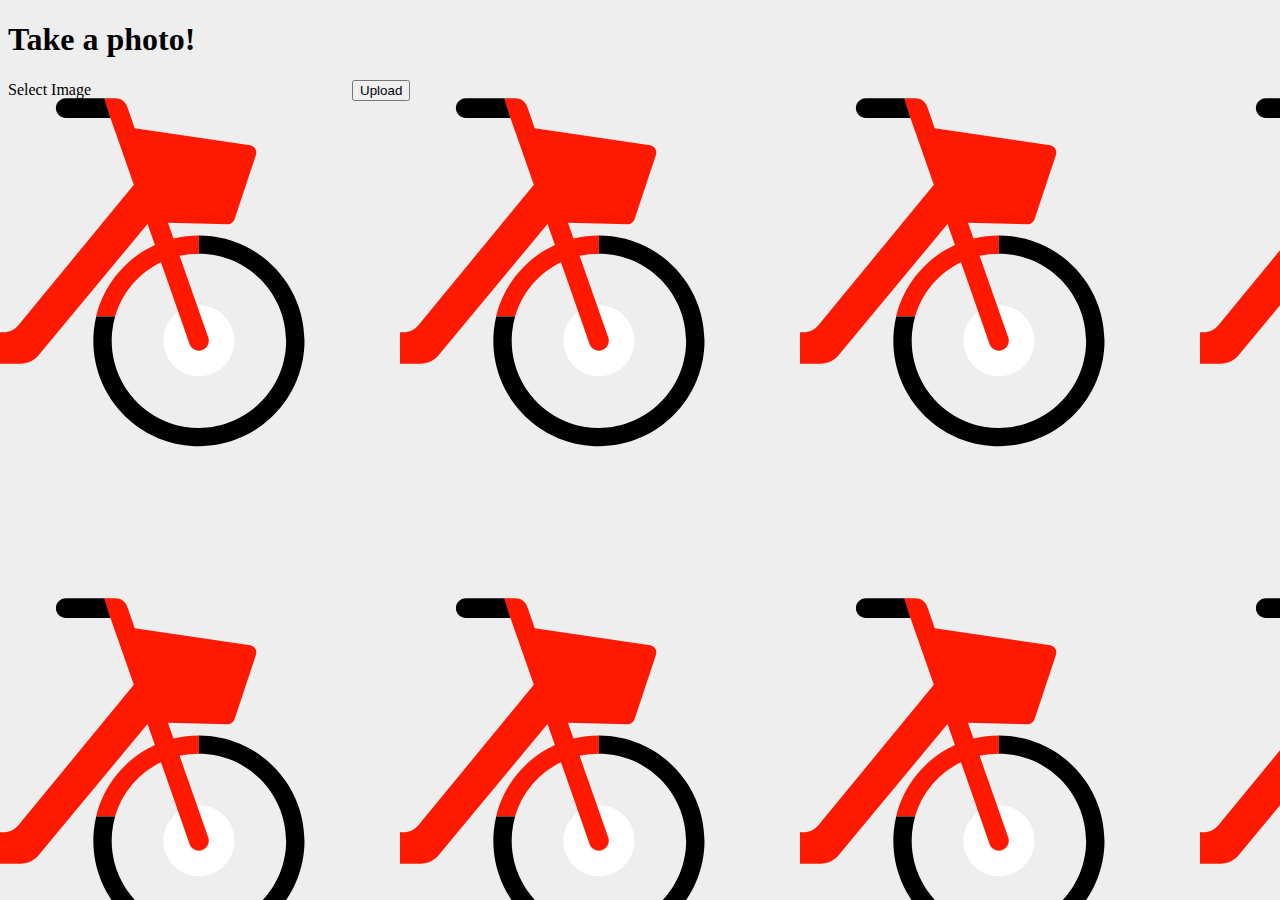
<file: flask/static/index.html>
<!DOCTYPE html>
<html lang='en'>
<head>
  <title><!-- Your title goes here --></title>
  <meta charset='utf-8'>
  <meta name='viewport' content='width=device-width, initial-scale=1'>
  <link rel='shortcut icon' href='Your favicon path goes here' type='image/x-icon'>
  <link href='https://api.mapbox.com/mapbox-assembly/v0.23.2/assembly.min.css' rel='stylesheet'>
  <script async defer src='https://api.mapbox.com/mapbox-assembly/v0.23.2/assembly.js'></script>
 <style>
  body {
background-image: url(uber_jump.svg);
}
  </style>
</head>
<body>
<div class="prose">
<h1>Take a photo! </h1>
  <label for="file" class="btn">Select Image</label>
  <input id="file" style="visibility:hidden;" type="file" accept="image/*" capture>
  <input type=submit value=Upload>
</div>
    <script>
      if ("geolocation" in navigator) {
        var gps = navigator.geolocation.getCurrentPosition(function(position) {
          for (key in position.coords) {
            
	      console.log(key)
//            document.write(key + ’: ‘ + position.coords[key]);
//            document.write(‘ < br > ‘);
          }
        });
      }

    </script>
</body>
</html>
</file>
